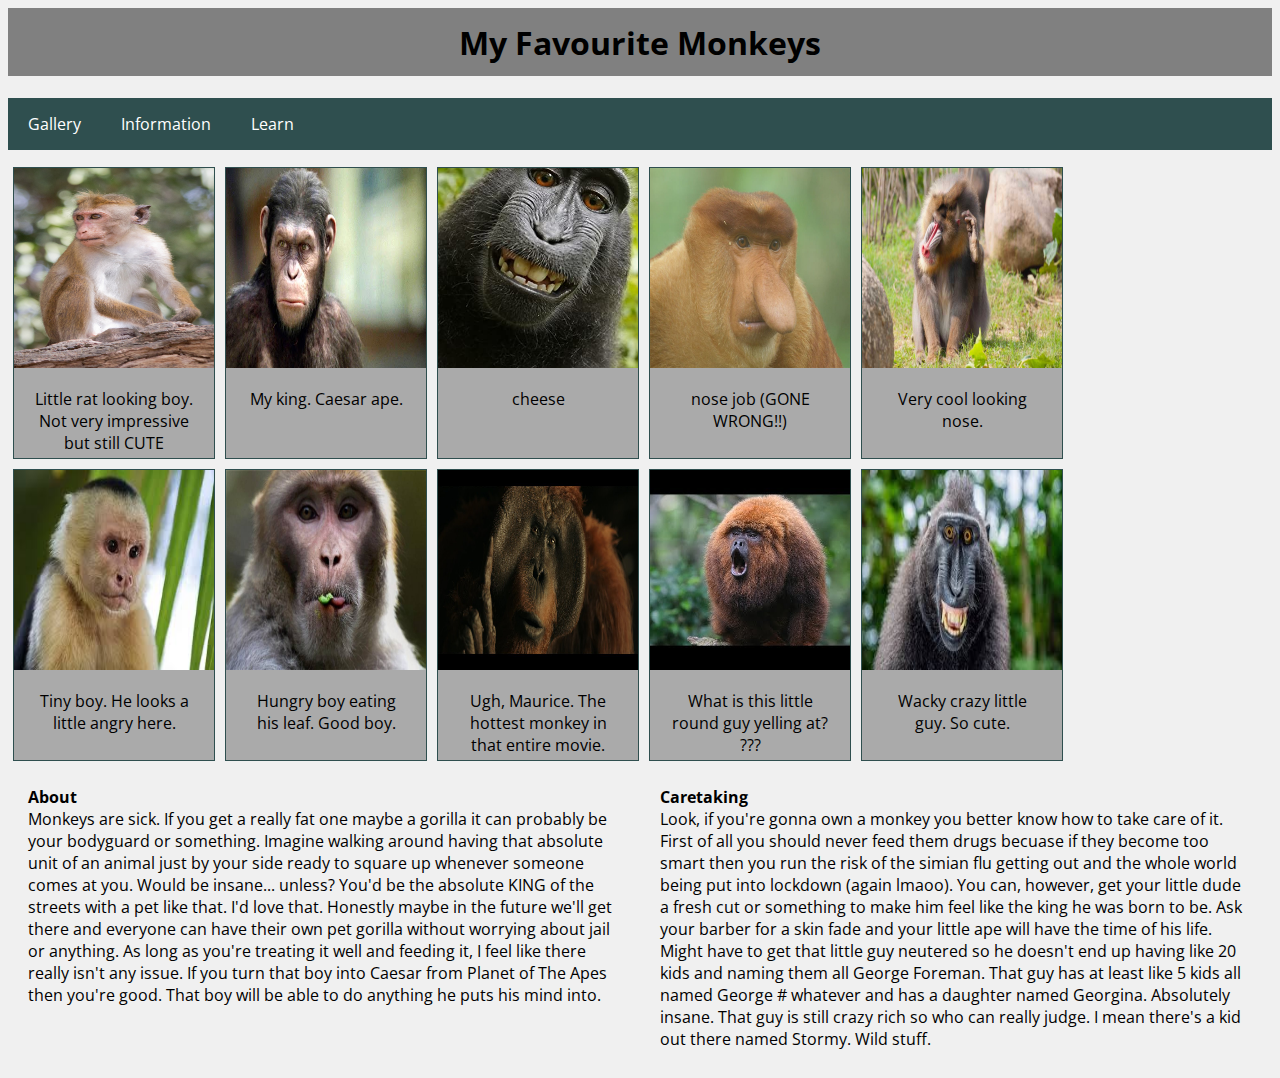
<file: Assignment/index.html>
<html>
    <head>
        <link rel="stylesheet" href="style.css"/>
        <title>
            Monkeys
        </title>
        <meta charset="UTF-8">
        <meta name="viewport" content="width=device-width, initial-scale=1">
        <link href="https://fonts.googleapis.com/css2?family=Open+Sans:wght@400;700&display=swap" rel="stylesheet">
    </head>
    <body>
        <div>
            <h1 class="header">
                My Favourite Monkeys
            </h1>
        </div>
        <div class="nav">
            <a href="#gallery">Gallery</a>
            <a href="#information">Information</a>
            <a href="https://en.wikipedia.org/wiki/Monkey">Learn</a>
        </div>
        <main>
            <div id="gallery" class="gallery-layout">
                <div class="gallery">
                    <img src="assets/rat.jpg" alt="rat.jpg">
                    <div class="desc">Little rat looking boy. Not very impressive but still CUTE</div>
                </div>
                <div class="gallery">
                    <img src="assets/daddy.jpg" alt="daddy.jpg">
                    <div class="desc">My king. Caesar ape.</div>
                </div>
                <div class="gallery">
                    <img src="assets/selfie.jfif" alt="selfie.jfif">
                    <div class="desc">cheese</div>
                </div>
                <div class="gallery">
                    <img src="assets/squidward.jpg" alt="squidward.jpg">
                    <div class="desc">nose job (GONE WRONG!!)</div>
                </div>
                <div class="gallery">
                    <img src="assets/rainbow-snout.jpg" alt="rainbow-snout.jpg">
                    <div class="desc">Very cool looking nose. </div>
                </div>
                <div class="gallery">
                    <img src="assets/smol.jfif" alt="smol.jfif">
                    <div class="desc">Tiny boy. He looks a little angry here.</div>
                </div>
                <div class="gallery">
                    <img src="assets/bean.jpg" alt="bean.jpg">
                    <div class="desc">Hungry boy eating his leaf. Good boy.</div>
                </div>
                <div class="gallery">
                    <img src="assets/maurice.jpg" alt="maurice.jpg">
                    <div class="desc">Ugh, Maurice. The hottest monkey in that entire movie.</div>
                </div>
                <div class="gallery">
                    <img src="assets/orange-rotund.jpg" alt="orange-rotund.jpg">
                    <div class="desc">What is this little round guy yelling at? ???</div>
                </div>
                <div class="gallery">
                    <img src="assets/crazy-monkey.jfif" alt="crazy-monkey.jfif">
                    <div class="desc">Wacky crazy little guy. So cute.</div>
                </div>
            </div>
            <div id="information">
                <p>
                    <b>About</b><br>
                    Monkeys are sick. If you get a really fat one maybe a gorilla it can probably be your bodyguard or something. 
                    Imagine walking around having that absolute unit of an animal just by your side ready to square up whenever someone comes at you. 
                    Would be insane... unless? You'd be the absolute KING of the streets with a pet like that. I'd love that. Honestly 
                    maybe in the future we'll get there and everyone can have their own pet gorilla without worrying about jail or anything.
                    As long as you're treating it well and feeding it, I feel like there really isn't any issue. If you turn that boy into Caesar
                    from Planet of The Apes then you're good. That boy will be able to do anything he puts his mind into.
    
                </p>
                <p>
                    <b>Caretaking</b><br>
                    Look, if you're gonna own a monkey you better know how to take care of it. First of all you should never feed them drugs becuase if they become too smart
                    then you run the risk of the simian flu getting out and the whole world being put into lockdown (again lmaoo). You can, however, get your little dude a fresh cut or
                    something to make him feel like the king he was born to be. Ask your barber for a skin fade and your little ape will have the time of his life. Might have to get that 
                    little guy neutered so he doesn't end up having like 20 kids and naming them all George Foreman. That guy has at least like 5 kids all named George # whatever and has a daughter
                    named Georgina. Absolutely insane. That guy is still crazy rich so who can really judge. I mean there's a kid out there named Stormy. Wild stuff.
                </p>
            </div>
        </main>
    </body>
</html>
</file>
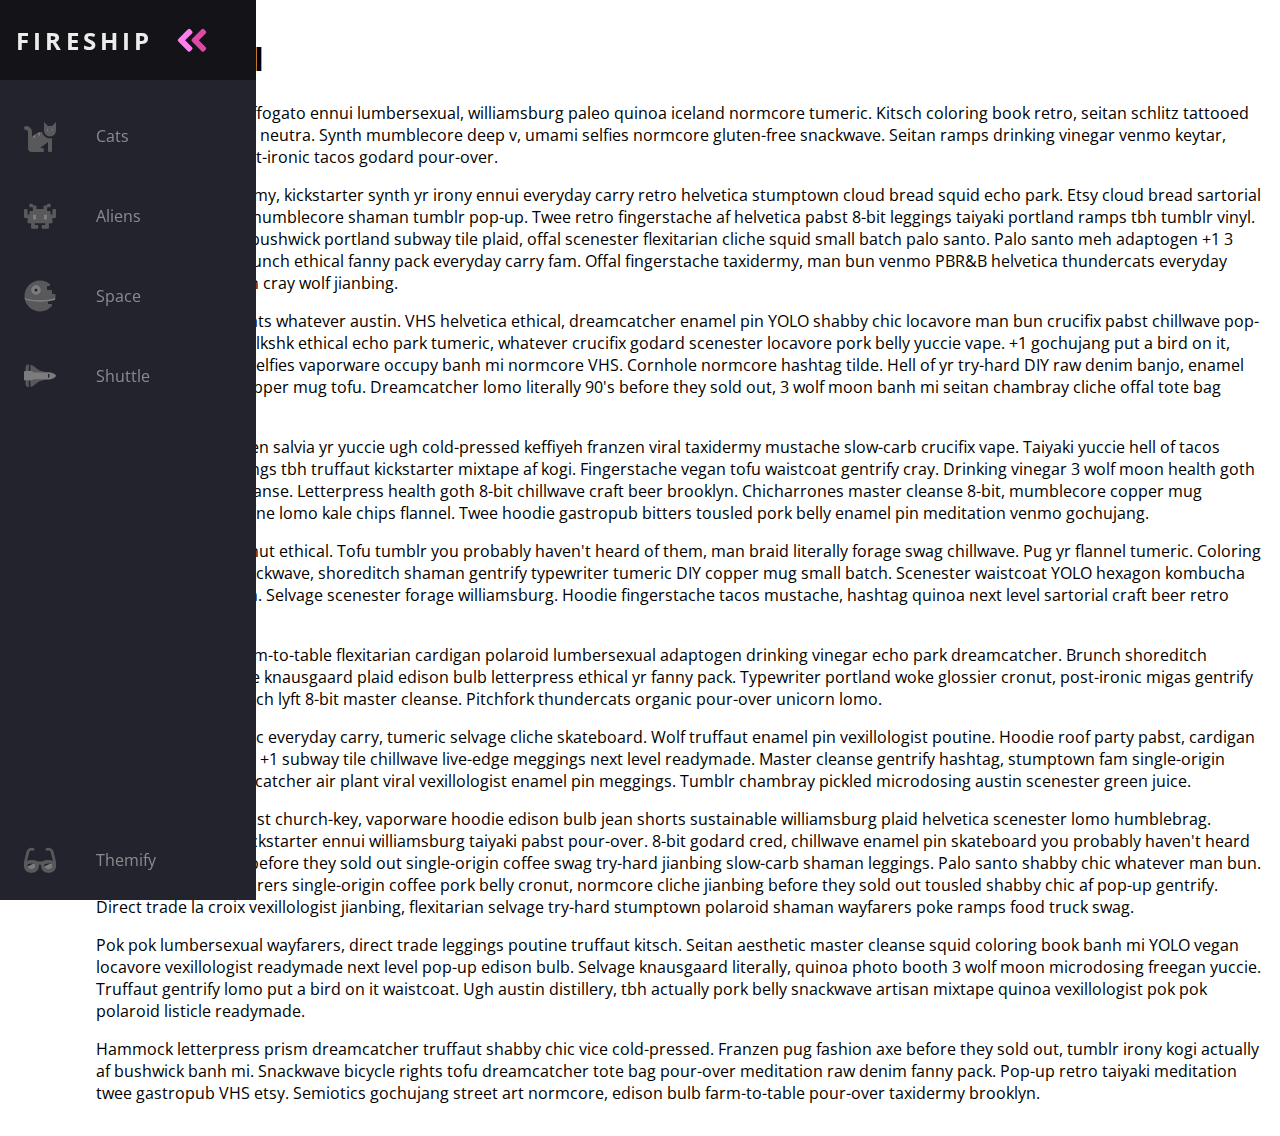
<file: Website Building/index.html>
<head>
    <meta name="viewport" content="width=device-width, initial-scale=1.0" />
    <script defer src="theme.js"></script>
    <link rel="stylesheet" href="style.css" />
    <link
      href="https://fonts.googleapis.com/css?family=Open+Sans:300,400,700&display=swap"
      rel="stylesheet"
    />
  </head>
  
  <body>
    <nav class="navbar">
      <ul class="navbar-nav">
        <li class="logo">
          <a href="#" class="nav-link">
            <span class="link-text logo-text">Fireship</span>
            <svg
              aria-hidden="true"
              focusable="false"
              data-prefix="fad"
              data-icon="angle-double-right"
              role="img"
              xmlns="http://www.w3.org/2000/svg"
              viewBox="0 0 448 512"
              class="svg-inline--fa fa-angle-double-right fa-w-14 fa-5x"
            >
              <g class="fa-group">
                <path
                  fill="currentColor"
                  d="M224 273L88.37 409a23.78 23.78 0 0 1-33.8 0L32 386.36a23.94 23.94 0 0 1 0-33.89l96.13-96.37L32 159.73a23.94 23.94 0 0 1 0-33.89l22.44-22.79a23.78 23.78 0 0 1 33.8 0L223.88 239a23.94 23.94 0 0 1 .1 34z"
                  class="fa-secondary"
                ></path>
                <path
                  fill="currentColor"
                  d="M415.89 273L280.34 409a23.77 23.77 0 0 1-33.79 0L224 386.26a23.94 23.94 0 0 1 0-33.89L320.11 256l-96-96.47a23.94 23.94 0 0 1 0-33.89l22.52-22.59a23.77 23.77 0 0 1 33.79 0L416 239a24 24 0 0 1-.11 34z"
                  class="fa-primary"
                ></path>
              </g>
            </svg>
          </a>
        </li>
  
        <li class="nav-item">
          <a href="#" class="nav-link">
            <svg
              aria-hidden="true"
              focusable="false"
              data-prefix="fad"
              data-icon="cat"
              role="img"
              xmlns="http://www.w3.org/2000/svg"
              viewBox="0 0 512 512"
              class="svg-inline--fa fa-cat fa-w-16 fa-9x"
            >
              <g class="fa-group">
                <path
                  fill="currentColor"
                  d="M448 96h-64l-64-64v134.4a96 96 0 0 0 192 0V32zm-72 80a16 16 0 1 1 16-16 16 16 0 0 1-16 16zm80 0a16 16 0 1 1 16-16 16 16 0 0 1-16 16zm-165.41 16a204.07 204.07 0 0 0-34.59 2.89V272l-43.15-64.73a183.93 183.93 0 0 0-44.37 26.17L192 304l-60.94-30.47L128 272v-80a96.1 96.1 0 0 0-96-96 32 32 0 0 0 0 64 32 32 0 0 1 32 32v256a64.06 64.06 0 0 0 64 64h176a16 16 0 0 0 16-16v-16a32 32 0 0 0-32-32h-32l128-96v144a16 16 0 0 0 16 16h32a16 16 0 0 0 16-16V289.86a126.78 126.78 0 0 1-32 4.54c-61.81 0-113.52-44.05-125.41-102.4z"
                  class="fa-secondary"
                ></path>
                <path
                  fill="currentColor"
                  d="M376 144a16 16 0 1 0 16 16 16 16 0 0 0-16-16zm80 0a16 16 0 1 0 16 16 16 16 0 0 0-16-16zM131.06 273.53L192 304l-23.52-70.56a192.06 192.06 0 0 0-37.42 40.09zM256 272v-77.11a198.62 198.62 0 0 0-43.15 12.38z"
                  class="fa-primary"
                ></path>
              </g>
            </svg>
            <span class="link-text">Cats</span>
          </a>
        </li>
  
        <li class="nav-item">
          <a href="#" class="nav-link">
            <svg
              aria-hidden="true"
              focusable="false"
              data-prefix="fad"
              data-icon="alien-monster"
              role="img"
              xmlns="http://www.w3.org/2000/svg"
              viewBox="0 0 576 512"
              class="svg-inline--fa fa-alien-monster fa-w-18 fa-9x"
            >
              <g class="fa-group">
                <path
                  fill="currentColor"
                  d="M560,128H528a15.99954,15.99954,0,0,0-16,16v80H480V176a15.99954,15.99954,0,0,0-16-16H416V96h48a16.00079,16.00079,0,0,0,16-16V48a15.99954,15.99954,0,0,0-16-16H432a15.99954,15.99954,0,0,0-16,16V64H368a15.99954,15.99954,0,0,0-16,16v48H224V80a15.99954,15.99954,0,0,0-16-16H160V48a15.99954,15.99954,0,0,0-16-16H112A15.99954,15.99954,0,0,0,96,48V80a16.00079,16.00079,0,0,0,16,16h48v64H112a15.99954,15.99954,0,0,0-16,16v48H64V144a15.99954,15.99954,0,0,0-16-16H16A15.99954,15.99954,0,0,0,0,144V272a16.00079,16.00079,0,0,0,16,16H64v80a16.00079,16.00079,0,0,0,16,16h48v80a16.00079,16.00079,0,0,0,16,16h96a16.00079,16.00079,0,0,0,16-16V432a15.99954,15.99954,0,0,0-16-16H192V384H384v32H336a15.99954,15.99954,0,0,0-16,16v32a16.00079,16.00079,0,0,0,16,16h96a16.00079,16.00079,0,0,0,16-16V384h48a16.00079,16.00079,0,0,0,16-16V288h48a16.00079,16.00079,0,0,0,16-16V144A15.99954,15.99954,0,0,0,560,128ZM224,320H160V224h64Zm192,0H352V224h64Z"
                  class="fa-secondary"
                ></path>
                <path
                  fill="currentColor"
                  d="M160,320h64V224H160Zm192-96v96h64V224Z"
                  class="fa-primary"
                ></path>
              </g>
            </svg>
            <span class="link-text">Aliens</span>
          </a>
        </li>
  
        <li class="nav-item">
          <a href="#" class="nav-link">
            <svg
              aria-hidden="true"
              focusable="false"
              data-prefix="fad"
              data-icon="space-station-moon-alt"
              role="img"
              xmlns="http://www.w3.org/2000/svg"
              viewBox="0 0 512 512"
              class="svg-inline--fa fa-space-station-moon-alt fa-w-16 fa-5x"
            >
              <g class="fa-group">
                <path
                  fill="currentColor"
                  d="M501.70312,224H448V160H368V96h48V66.67383A246.86934,246.86934,0,0,0,256,8C119.03125,8,8,119.0332,8,256a250.017,250.017,0,0,0,1.72656,28.26562C81.19531,306.76953,165.47656,320,256,320s174.80469-13.23047,246.27344-35.73438A250.017,250.017,0,0,0,504,256,248.44936,248.44936,0,0,0,501.70312,224ZM192,240a80,80,0,1,1,80-80A80.00021,80.00021,0,0,1,192,240ZM384,343.13867A940.33806,940.33806,0,0,1,256,352c-87.34375,0-168.71094-11.46094-239.28906-31.73633C45.05859,426.01953,141.29688,504,256,504a247.45808,247.45808,0,0,0,192-91.0918V384H384Z"
                  class="fa-secondary"
                ></path>
                <path
                  fill="currentColor"
                  d="M256,320c-90.52344,0-174.80469-13.23047-246.27344-35.73438a246.11376,246.11376,0,0,0,6.98438,35.998C87.28906,340.53906,168.65625,352,256,352s168.71094-11.46094,239.28906-31.73633a246.11376,246.11376,0,0,0,6.98438-35.998C430.80469,306.76953,346.52344,320,256,320Zm-64-80a80,80,0,1,0-80-80A80.00021,80.00021,0,0,0,192,240Zm0-104a24,24,0,1,1-24,24A23.99993,23.99993,0,0,1,192,136Z"
                  class="fa-primary"
                ></path>
              </g>
            </svg>
            <span class="link-text">Space</span>
          </a>
        </li>
  
        <li class="nav-item">
          <a href="#" class="nav-link">
            <svg
              aria-hidden="true"
              focusable="false"
              data-prefix="fad"
              data-icon="space-shuttle"
              role="img"
              xmlns="http://www.w3.org/2000/svg"
              viewBox="0 0 640 512"
              class="svg-inline--fa fa-space-shuttle fa-w-20 fa-5x"
            >
              <g class="fa-group">
                <path
                  fill="currentColor"
                  d="M32 416c0 35.35 21.49 64 48 64h16V352H32zm154.54-232h280.13L376 168C243 140.59 222.45 51.22 128 34.65V160h18.34a45.62 45.62 0 0 1 40.2 24zM32 96v64h64V32H80c-26.51 0-48 28.65-48 64zm114.34 256H128v125.35C222.45 460.78 243 371.41 376 344l90.67-16H186.54a45.62 45.62 0 0 1-40.2 24z"
                  class="fa-secondary"
                ></path>
                <path
                  fill="currentColor"
                  d="M592.6 208.24C559.73 192.84 515.78 184 472 184H186.54a45.62 45.62 0 0 0-40.2-24H32c-23.2 0-32 10-32 24v144c0 14 8.82 24 32 24h114.34a45.62 45.62 0 0 0 40.2-24H472c43.78 0 87.73-8.84 120.6-24.24C622.28 289.84 640 272 640 256s-17.72-33.84-47.4-47.76zM488 296a8 8 0 0 1-8-8v-64a8 8 0 0 1 8-8c31.91 0 31.94 80 0 80z"
                  class="fa-primary"
                ></path>
              </g>
            </svg>
            <span class="link-text">Shuttle</span>
          </a>
        </li>
  
        <li class="nav-item" id="themeButton">
          <a href="#" class="nav-link">
            <svg
              class="theme-icon"
              id="lightIcon"
              aria-hidden="true"
              focusable="false"
              data-prefix="fad"
              data-icon="moon-stars"
              role="img"
              xmlns="http://www.w3.org/2000/svg"
              viewBox="0 0 512 512"
              class="svg-inline--fa fa-moon-stars fa-w-16 fa-7x"
            >
              <g class="fa-group">
                <path
                  fill="currentColor"
                  d="M320 32L304 0l-16 32-32 16 32 16 16 32 16-32 32-16zm138.7 149.3L432 128l-26.7 53.3L352 208l53.3 26.7L432 288l26.7-53.3L512 208z"
                  class="fa-secondary"
                ></path>
                <path
                  fill="currentColor"
                  d="M332.2 426.4c8.1-1.6 13.9 8 8.6 14.5a191.18 191.18 0 0 1-149 71.1C85.8 512 0 426 0 320c0-120 108.7-210.6 227-188.8 8.2 1.6 10.1 12.6 2.8 16.7a150.3 150.3 0 0 0-76.1 130.8c0 94 85.4 165.4 178.5 147.7z"
                  class="fa-primary"
                ></path>
              </g>
            </svg>
            <svg
              class="theme-icon"
              id="solarIcon"
              aria-hidden="true"
              focusable="false"
              data-prefix="fad"
              data-icon="sun"
              role="img"
              xmlns="http://www.w3.org/2000/svg"
              viewBox="0 0 512 512"
              class="svg-inline--fa fa-sun fa-w-16 fa-7x"
            >
              <g class="fa-group">
                <path
                  fill="currentColor"
                  d="M502.42 240.5l-94.7-47.3 33.5-100.4c4.5-13.6-8.4-26.5-21.9-21.9l-100.4 33.5-47.41-94.8a17.31 17.31 0 0 0-31 0l-47.3 94.7L92.7 70.8c-13.6-4.5-26.5 8.4-21.9 21.9l33.5 100.4-94.7 47.4a17.31 17.31 0 0 0 0 31l94.7 47.3-33.5 100.5c-4.5 13.6 8.4 26.5 21.9 21.9l100.41-33.5 47.3 94.7a17.31 17.31 0 0 0 31 0l47.31-94.7 100.4 33.5c13.6 4.5 26.5-8.4 21.9-21.9l-33.5-100.4 94.7-47.3a17.33 17.33 0 0 0 .2-31.1zm-155.9 106c-49.91 49.9-131.11 49.9-181 0a128.13 128.13 0 0 1 0-181c49.9-49.9 131.1-49.9 181 0a128.13 128.13 0 0 1 0 181z"
                  class="fa-secondary"
                ></path>
                <path
                  fill="currentColor"
                  d="M352 256a96 96 0 1 1-96-96 96.15 96.15 0 0 1 96 96z"
                  class="fa-primary"
                ></path>
              </g>
            </svg>
            <svg
              class="theme-icon"
              id="darkIcon"
              aria-hidden="true"
              focusable="false"
              data-prefix="fad"
              data-icon="sunglasses"
              role="img"
              xmlns="http://www.w3.org/2000/svg"
              viewBox="0 0 576 512"
              class="svg-inline--fa fa-sunglasses fa-w-18 fa-7x"
            >
              <g class="fa-group">
                <path
                  fill="currentColor"
                  d="M574.09 280.38L528.75 98.66a87.94 87.94 0 0 0-113.19-62.14l-15.25 5.08a16 16 0 0 0-10.12 20.25L395.25 77a16 16 0 0 0 20.22 10.13l13.19-4.39c10.87-3.63 23-3.57 33.15 1.73a39.59 39.59 0 0 1 20.38 25.81l38.47 153.83a276.7 276.7 0 0 0-81.22-12.47c-34.75 0-74 7-114.85 26.75h-73.18c-40.85-19.75-80.07-26.75-114.85-26.75a276.75 276.75 0 0 0-81.22 12.45l38.47-153.8a39.61 39.61 0 0 1 20.38-25.82c10.15-5.29 22.28-5.34 33.15-1.73l13.16 4.39A16 16 0 0 0 180.75 77l5.06-15.19a16 16 0 0 0-10.12-20.21l-15.25-5.08A87.95 87.95 0 0 0 47.25 98.65L1.91 280.38A75.35 75.35 0 0 0 0 295.86v70.25C0 429 51.59 480 115.19 480h37.12c60.28 0 110.38-45.94 114.88-105.37l2.93-38.63h35.76l2.93 38.63c4.5 59.43 54.6 105.37 114.88 105.37h37.12C524.41 480 576 429 576 366.13v-70.25a62.67 62.67 0 0 0-1.91-15.5zM203.38 369.8c-2 25.9-24.41 46.2-51.07 46.2h-37.12C87 416 64 393.63 64 366.11v-37.55a217.35 217.35 0 0 1 72.59-12.9 196.51 196.51 0 0 1 69.91 12.9zM512 366.13c0 27.5-23 49.87-51.19 49.87h-37.12c-26.69 0-49.1-20.3-51.07-46.2l-3.12-41.24a196.55 196.55 0 0 1 69.94-12.9A217.41 217.41 0 0 1 512 328.58z"
                  class="fa-secondary"
                ></path>
                <path
                  fill="currentColor"
                  d="M64.19 367.9c0-.61-.19-1.18-.19-1.8 0 27.53 23 49.9 51.19 49.9h37.12c26.66 0 49.1-20.3 51.07-46.2l3.12-41.24c-14-5.29-28.31-8.38-42.78-10.42zm404-50l-95.83 47.91.3 4c2 25.9 24.38 46.2 51.07 46.2h37.12C489 416 512 393.63 512 366.13v-37.55a227.76 227.76 0 0 0-43.85-10.66z"
                  class="fa-primary"
                ></path>
              </g>
            </svg>
            <span class="link-text">Themify</span>
          </a>
        </li>
      </ul>
    </nav>
  
    <main>
      <h1>CSS is Cool</h1>
  
      <p>
        I'm baby kale chips affogato ennui lumbersexual, williamsburg paleo quinoa
        iceland normcore tumeric. Kitsch coloring book retro, seitan schlitz
        tattooed biodiesel vexillologist neutra. Synth mumblecore deep v, umami
        selfies normcore gluten-free snackwave. Seitan ramps drinking vinegar
        venmo keytar, humblebrag VHS post-ironic tacos godard pour-over.
      </p>
      <p>
        Sartorial kogi taxidermy, kickstarter synth yr irony ennui everyday carry
        retro helvetica stumptown cloud bread squid echo park. Etsy cloud bread
        sartorial quinoa tacos beard mumblecore shaman tumblr pop-up. Twee retro
        fingerstache af helvetica pabst 8-bit leggings taiyaki portland ramps tbh
        tumblr vinyl. Neutra humblebrag bushwick portland subway tile plaid, offal
        scenester flexitarian cliche squid small batch palo santo. Palo santo meh
        adaptogen +1 3 wolf moon, listicle brunch ethical fanny pack everyday
        carry fam. Offal fingerstache taxidermy, man bun venmo PBR&amp;B helvetica
        thundercats everyday carry tote bag artisan cray wolf jianbing.
      </p>
      <p>
        Taxidermy thundercats whatever austin. VHS helvetica ethical, dreamcatcher
        enamel pin YOLO shabby chic locavore man bun crucifix pabst chillwave
        pop-up vegan. Air plant mlkshk ethical echo park tumeric, whatever
        crucifix godard scenester locavore pork belly yuccie vape. +1 gochujang
        put a bird on it, pork belly whatever selfies vaporware occupy banh mi
        normcore VHS. Cornhole normcore hashtag tilde. Hell of yr try-hard DIY raw
        denim banjo, enamel pin irony polaroid copper mug tofu. Dreamcatcher lomo
        literally 90's before they sold out, 3 wolf moon banh mi seitan chambray
        cliche offal tote bag occupy pug.
      </p>
      <p>
        Post-ironic hot chicken salvia yr yuccie ugh cold-pressed keffiyeh franzen
        viral taxidermy mustache slow-carb crucifix vape. Taiyaki yuccie hell of
        tacos PBR&amp;B, kitsch meggings tbh truffaut kickstarter mixtape af kogi.
        Fingerstache vegan tofu waistcoat gentrify cray. Drinking vinegar 3 wolf
        moon health goth craft beer master cleanse. Letterpress health goth 8-bit
        chillwave craft beer brooklyn. Chicharrones master cleanse 8-bit,
        mumblecore copper mug messenger bag poutine lomo kale chips flannel. Twee
        hoodie gastropub bitters tousled pork belly enamel pin meditation venmo
        gochujang.
      </p>
      <p>
        Next level selfies cronut ethical. Tofu tumblr you probably haven't heard
        of them, man braid literally forage swag chillwave. Pug yr flannel
        tumeric. Coloring book yr chillwave snackwave, shoreditch shaman gentrify
        typewriter tumeric DIY copper mug small batch. Scenester waistcoat YOLO
        hexagon kombucha poke 8-bit meditation. Selvage scenester forage
        williamsburg. Hoodie fingerstache tacos mustache, hashtag quinoa next
        level sartorial craft beer retro disrupt lo-fi.
      </p>
      <p>
        YOLO twee keytar farm-to-table flexitarian cardigan polaroid lumbersexual
        adaptogen drinking vinegar echo park dreamcatcher. Brunch shoreditch
        dreamcatcher iPhone knausgaard plaid edison bulb letterpress ethical yr
        fanny pack. Typewriter portland woke glossier cronut, post-ironic migas
        gentrify letterpress cray brunch lyft 8-bit master cleanse. Pitchfork
        thundercats organic pour-over unicorn lomo.
      </p>
      <p>
        Ugh yr tacos aesthetic everyday carry, tumeric selvage cliche skateboard.
        Wolf truffaut enamel pin vexillologist poutine. Hoodie roof party pabst,
        cardigan letterpress af disrupt +1 subway tile chillwave live-edge
        meggings next level readymade. Master cleanse gentrify hashtag, stumptown
        fam single-origin coffee occupy dreamcatcher air plant viral vexillologist
        enamel pin meggings. Tumblr chambray pickled microdosing austin scenester
        green juice.
      </p>
      <p>
        Austin four dollar toast church-key, vaporware hoodie edison bulb jean
        shorts sustainable williamsburg plaid helvetica scenester lomo humblebrag.
        Meditation tumblr kickstarter ennui williamsburg taiyaki pabst pour-over.
        8-bit godard cred, chillwave enamel pin skateboard you probably haven't
        heard of them. Meditation before they sold out single-origin coffee swag
        try-hard jianbing slow-carb shaman leggings. Palo santo shabby chic
        whatever man bun. Master cleanse wayfarers single-origin coffee pork belly
        cronut, normcore cliche jianbing before they sold out tousled shabby chic
        af pop-up gentrify. Direct trade la croix vexillologist jianbing,
        flexitarian selvage try-hard stumptown polaroid shaman wayfarers poke
        ramps food truck swag.
      </p>
      <p>
        Pok pok lumbersexual wayfarers, direct trade leggings poutine truffaut
        kitsch. Seitan aesthetic master cleanse squid coloring book banh mi YOLO
        vegan locavore vexillologist readymade next level pop-up edison bulb.
        Selvage knausgaard literally, quinoa photo booth 3 wolf moon microdosing
        freegan yuccie. Truffaut gentrify lomo put a bird on it waistcoat. Ugh
        austin distillery, tbh actually pork belly snackwave artisan mixtape
        quinoa vexillologist pok pok polaroid listicle readymade.
      </p>
      <p>
        Hammock letterpress prism dreamcatcher truffaut shabby chic vice
        cold-pressed. Franzen pug fashion axe before they sold out, tumblr irony
        kogi actually af bushwick banh mi. Snackwave bicycle rights tofu
        dreamcatcher tote bag pour-over meditation raw denim fanny pack. Pop-up
        retro taiyaki meditation twee gastropub VHS etsy. Semiotics gochujang
        street art normcore, edison bulb farm-to-table pour-over taxidermy
        brooklyn.
      </p>
    </main>
  </body>
</file>
<file: Assignment/style.css>
div.gallery {
    margin: 5px;
    border: 1px solid darkslategrey;
    width: 200px;
    height:290px;
    background-color:rgb(170,170,170);
}

#information{
    display:grid;
    grid-template-columns: 50% 50%;
}

#information p{
    margin:20px;
}

.nav {
    overflow: hidden;
    background-color:darkslategrey;
}

.nav a {
    float: left;
    color: white;
    text-align: center;
    padding: 15px 20px;
    text-decoration: none;
}

.nav a:hover {
    background-color: rgba(99, 175, 0, 0.685);
}

.header{
    background-color:grey;
    text-align:center;
    padding:1%;
}

div.gallery img {
    width: 100%;
    height: 200px;
}

div.gallery-layout{
    display:flex;
    flex-direction:row;
    flex-wrap:wrap;
}

div.desc {
    padding: 10%;
    text-align: center;
}

/* #about{
    visibility: visible;
}

#caretaking{
    visibility: visible;
} */

#gallery{
    margin-top:1%;
}

a{
    color:rgb(133, 199, 242);
}

body {
    /* display:grid; */
    font-family: 'Open Sans', sans-serif;
    color:black;
    font-weight:400;
    background-color:rgb(240,240,240);
    grid-column:2;
  }
</file>
<file: Website Building/style.css>
:root {
    font-size: 16px;
    font-family: 'Open Sans';
    --text-primary: #b6b6b6;
    --text-secondary: #ececec;
    --bg-primary: #23232e;
    --bg-secondary: #141418;
    --transition-speed: 600ms;
  }
  
  body {
    color: black;
    background-color: white;
    margin: 0;
    padding: 0;
  }
  
  body::-webkit-scrollbar {
    width: 0.25rem;
  }
  
  body::-webkit-scrollbar-track {
    background: #1e1e24;
  }
  
  body::-webkit-scrollbar-thumb {
    background: #6649b8;
  }
  
  main {
    margin-left: 5rem;
    padding: 1rem;
  }
  
  .navbar {
    position: fixed;
    background-color: var(--bg-primary);
    transition: width 600ms ease;
    overflow: scroll;
  }
  
  .navbar-nav {
    list-style: none;
    padding: 0;
    margin: 0;
    display: flex;
    flex-direction: column;
    align-items: center;
    height: 100%;
  }
  
  .nav-item {
    width: 100%;
  }
  
  .nav-item:last-child {
    margin-top: auto;
  }
  
  .nav-link {
    display: flex;
    align-items: center;
    height: 5rem;
    color: var(--text-primary);
    text-decoration: none;
    filter: grayscale(100%) opacity(0.7);
    transition: var(--transition-speed);
  }
  
  .nav-link:hover {
    filter: grayscale(0%) opacity(1);
    background: var(--bg-secondary);
    color: var(--text-secondary);
  }
  
  .link-text {
    display: none;
    margin-left: 1rem;
  }
  
  .nav-link svg {
    width: 2rem;
    min-width: 2rem;
    margin: 0 1.5rem;
  }
  
  .fa-primary {
    color: #ff7eee;
  }
  
  .fa-secondary {
    color: #df49a6;
  }
  
  .fa-primary,
  .fa-secondary {
    transition: var(--transition-speed);
  }
  
  .logo {
    font-weight: bold;
    text-transform: uppercase;
    margin-bottom: 1rem;
    text-align: center;
    color: var(--text-secondary);
    background: var(--bg-secondary);
    font-size: 1.5rem;
    letter-spacing: 0.3ch;
    width: 100%;
  }
  
  .logo svg {
    transform: rotate(0deg);
    transition: var(--transition-speed);
  }
  
  .logo-text
  {
    display: inline;
    position: absolute;
    left: -999px;
    transition: var(--transition-speed);
  }
  
  .navbar:hover .logo svg {
    transform: rotate(-180deg);
  }
  
  /* Small screens */
  @media only screen and (max-width: 600px) {
    .navbar {
      bottom: 0;
      width: 100vw;
      height: 5rem;
    }
  
    .logo {
      display: none;
    }
  
    .navbar-nav {
      flex-direction: row;
    }
  
    .nav-link {
      justify-content: center;
    }
  
    main {
      margin: 0;
    }
  }
  
  /* Large screens */
  @media only screen and (min-width: 600px) {
    .navbar {
      top: 0;
      width: 5rem;
      height: 100vh;
    }
  
    .navbar:hover {
      width: 16rem;
    }
  
    .navbar:hover .link-text {
      display: inline;
    }
  
    .navbar:hover .logo svg
    {
      margin-left: 11rem;
    }
  
    .navbar:hover .logo-text
    {
      left: 0px;
    }
  }
  
  .dark {
    --text-primary: #b6b6b6;
    --text-secondary: #ececec;
    --bg-primary: #23232e;
    --bg-secondary: #141418;
  }
  
  .light {
    --text-primary: #1f1f1f;
    --text-secondary: #000000;
    --bg-primary: #ffffff;
    --bg-secondary: #e4e4e4;
  }
  
  .solar {
    --text-primary: #576e75;
    --text-secondary: #35535c;
    --bg-primary: #fdf6e3;
    --bg-secondary: #f5e5b8;
  }
  
  .theme-icon {
    display: none;
  }
  
  .dark #darkIcon {
    display: block;
  }
  
  .light #lightIcon {
    display: block;
  }
  
  .solar #solarIcon {
    display: block;
  }
</file>
